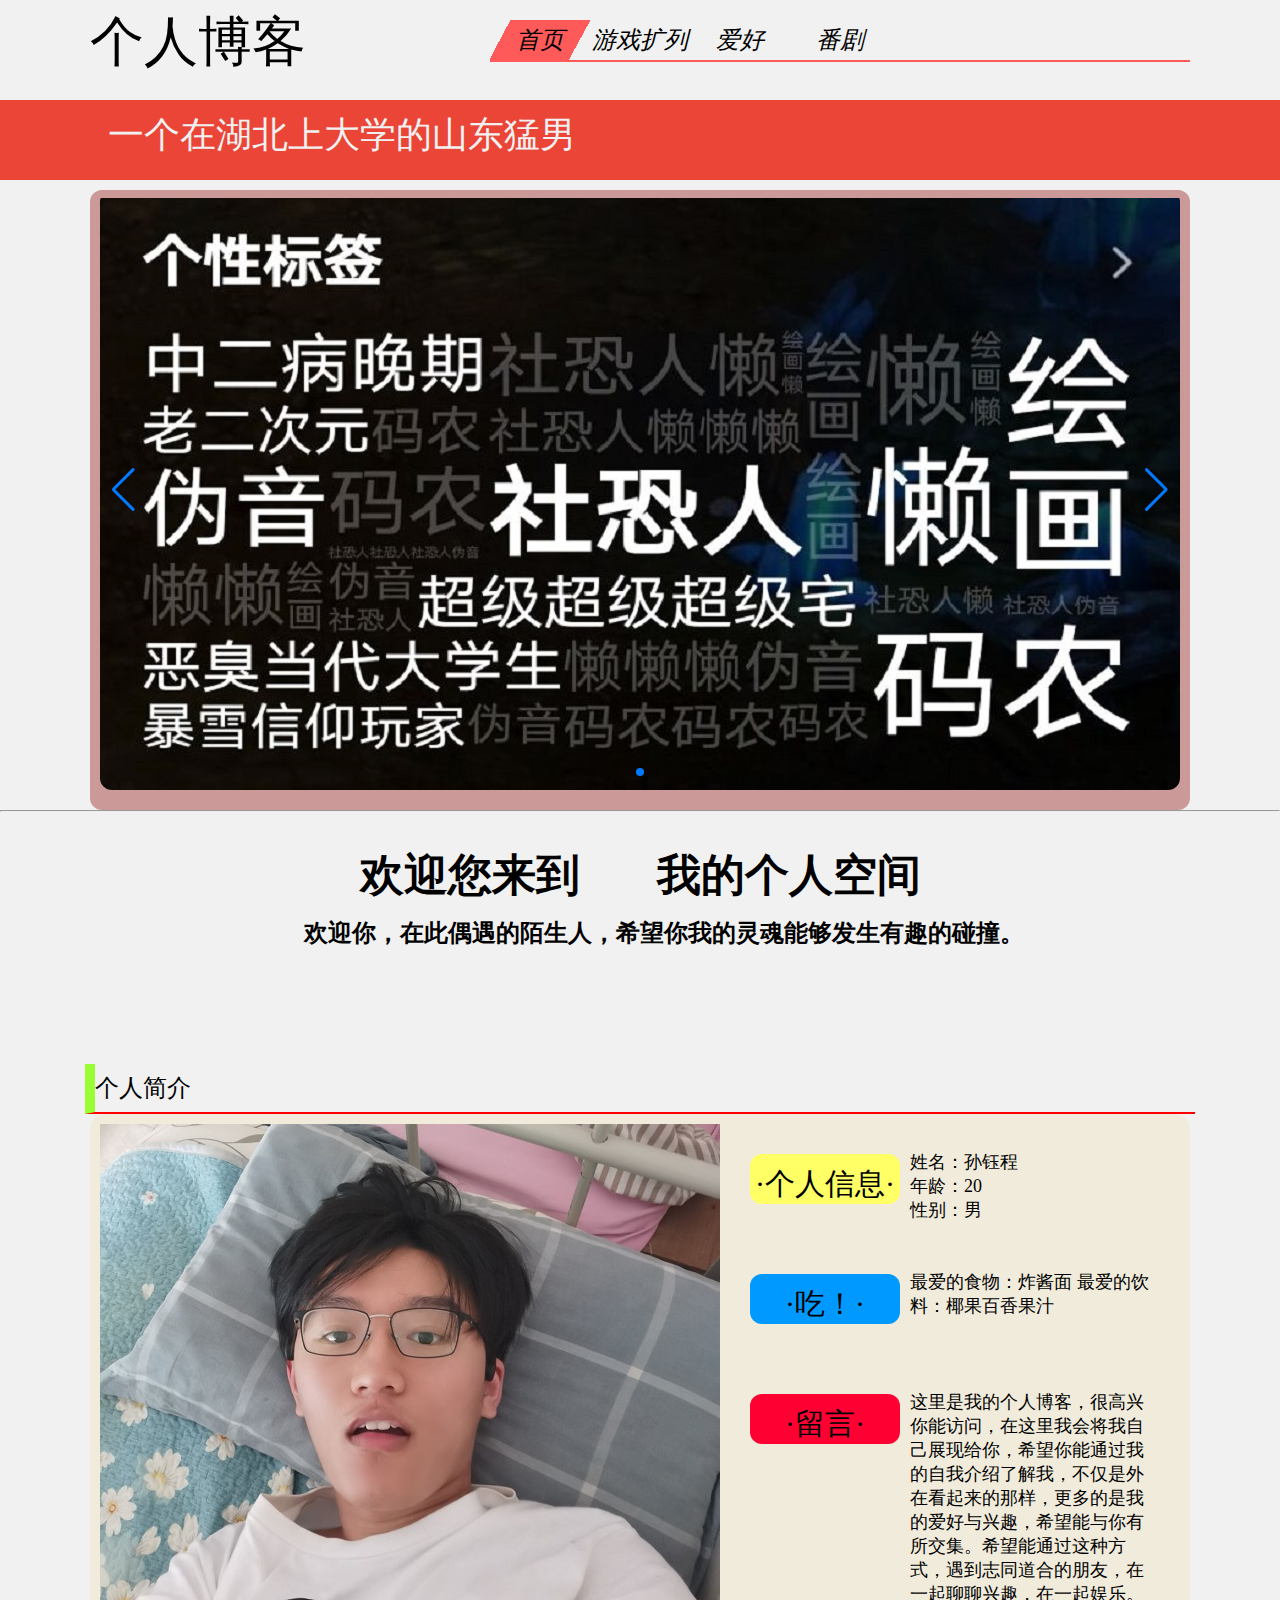
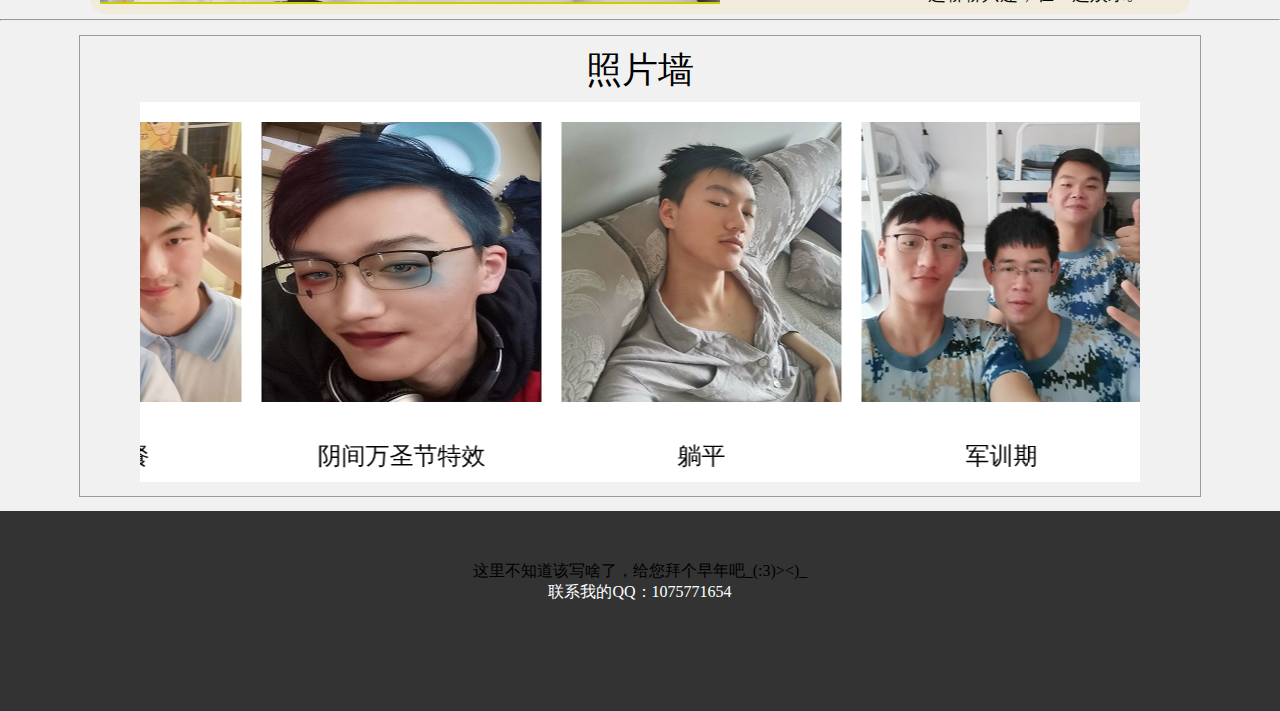
<file: index.html>
<!DOCTYPE html >
<html lang="en">
<head>
<meta http-equiv="Content-Type" content="text/html; charset=utf-8" />
<script src="js/swiper.min.js"></script>
<script type="text/javascript" src="js/index.js"></script>

<title>个人博客</title>

<style type="text/css">
* {
    margin: 0;
    padding: 0;
}
.menus.menus1 h1 {
	vertical-align: sub;
	float: left;
	margin-top: 30px;
	font-size: 54px;
	text-transform: none;
	font-family: "华文行楷";
	font-weight: lighter;
	color: #000;
}
.banenr {
	height: 80px;
	width: auto;
	background-color: #eb4537;
}
.banenr .banner-bg h3 {
	font-size: 36px;
	font-weight: lighter;
	float: left;
	margin-top: 20px;
	color: #f1f1f1;
	margin-left: -30px;
}

.banner-bg {
	margin: auto;
	width: 1100px;
	height: 80px;
	padding-left: 0px;
}
a {
	color: #000;
	text-decoration: none;
}



li {
    list-style: none;
}
.clear {
    clear: both;
}
.menus {
	width: 1100px;
	margin-top: 0px;
	margin-right: auto;
	margin-bottom: 0px;
	margin-left: auto;
	height: 100px;
}
.menus ul {
	width: 700px;
	position: relative;
	float: right;
	margin-top: 20px;
	font-style: italic;
	border-bottom-width: 2px;
	border-bottom-style: solid;
	border-bottom-color: #ff5a5a;
}
.menus li {
	float: left;
	width: 100px;
	height: 40px;
	line-height: 40px;
	text-align: center;
	cursor: pointer;
	-webkit-transition: all 0.5s;
	-moz-transition: all 0.5s;
	-ms-transition: all 0.5s;
	-o-transition: all 0.5s;
	transition: all 0.5s;
	font-size: 24px;
}
.menus li:nth-child(2) {
    color: #fff;
}
.menus .bg {
	width: 100px;
	height: 40px;
	position:absolute;
	left: 0;
	top: 0;
	z-index: -1;
	-webkit-transition: all 0.5s;
	-moz-transition: all 0.5s;
	-ms-transition: all 0.5s;
	-o-transition: all 0.5s;
	transition: all 0.5s;
	background-image: url(images/index/ban.png);   /*动画随鼠标滑动*/
}

.tab {
    width: 750px;
    height: 500px;
    border: 1px solid #000;
    margin-top: 20px;
    font-size: 40px;
    line-height: 500px;
    text-align: center;
    color: #888;
    font-weight: bold;
    display: none;
}
.show {
    display: block;
}

#footer {
	text-align: center;
	vertical-align: middle;
	height: 150px;
	padding-top: 50px;
	color: #FFF;
	background-color: #333;
}
body {
	margin: 0px;
	background-color: #f1f1f1;
}
.slider {
	background-color: #C99;
	height: 620px;
	width: 1100px;
	margin-right: auto;
	margin-left: auto;
	margin-top: 0px;
	margin-bottom: 0px;
	border-radius: 12px;
	padding-bottom: 0px;
}



body { 
    width:auto;
	margin: 0px;
	padding: 0px;
}
.slider1 {
	height: 600px;
	width: 1080px;
	margin-top: 10px;
	margin-right: 10px;

	margin-left: 10px;
	overflow: hidden;
	border-radius: 12px;
}
.welcome-text {
	height: 200px;
	width: 1100px;
	margin-top: 12px;
	margin-right: auto;
	margin-bottom: 0px;
	margin-left: auto;
	background-color: #f1f1f1;
	font-size: 48px;
	text-align: center;
	vertical-align: middle;
	padding-top: 40px;
}
.scroll-td-text {
	height: 40px;
	width: 280px;
	text-align: center;
	vertical-align: middle;
	padding-top: 10px;
	font-size: 24px;
}
.introduce {
	height: 40px;
	width: 1100px;
	margin-right: auto;
	margin-left: auto;
	font-size: 24px;
	padding-top: 8px;
	border-bottom-width: 2px;
	border-left-width: 10px;
	border-bottom-style: solid;
	border-left-style: solid;
	border-bottom-color: #F00;
	border-left-color: #9F3;
}
.introduce-content {
	height: 500px;
	width: 1100px;
	margin-right: auto;
	margin-left: auto;
	background-color: #F0EBDB;
	margin-bottom: 5px;
	border-radius: 15px;
}
#img-introduce {
	background-color: #CC0;
	float: left;
	height: 480px;
	width: 620px;
	margin: 10px;
}
#text-introduce {
	margin: 10px;
	height: 480px;
	width: 440px;
	float: left;
}
.text-introducce {
	height: 100px;
	width: 440px;
	margin-bottom: 20px;
	margin-top: 10px;
}
.scroll {
	height: 380px;
	width: 1000px;
	margin-right: auto;
	background-color: #FFF;
	position: relative;
	overflow: hidden;
	margin-top: 20px;
	margin-bottom: auto;
	margin-left: auto;
}
.ms-ex {
	padding: 10px;
	height: 440px;
	width: 1100px;
	border: 1px solid #999;
	margin-right: auto;
	margin-left: auto;
	margin-top: 14px;
	margin-bottom: 14px;
}
.text-box {
	height: 40px;
	width: 150px;
	margin-top: 20px;
	margin-bottom: 10px;
	margin-left: 10px;
	float: left;
	font-size: 30px;
	text-align: center;
	vertical-align: middle;
	padding-top: 10px;
	
}
.ms-exhibition p {
	height: 36px;
	margin-top: 0px;
}

	
.ms-exhibition {
	margin-right: auto;
	font-size: 36px;
	padding-top: 0px;
	text-align: center;
	height: 36px;
	width: 1000px;
	margin-left: auto;
	margin-bottom: 0px;
	margin-top: 0px;
	background-color: #f1f1f1;
}
#text-box1 {
	background-color: #FF6;
	border-radius: 12px;
}
#text-box3 {
	background-color: #F03;
	border-radius: 12px;
}
#text4 #text-box4 {
	background-color: #6F6;
	border-radius: 12px;
}
.swiper-container {
      width: 100%;
      height: 100%;
      margin-left: auto;
      margin-right: auto;

	 
    }
#text-box2 {
	background-color: #09F;
	border-radius: 12px;
}
.text-box-right {
	float: left;
	height: 80px;
	width: 250px;
	margin-top: 16px;
	margin-right: 0px;
	margin-bottom: 0px;
	margin-left: 10px;
	font-size: 18px;
}
    .swiper-slide {
	text-align: center;
	font-size: 18px;
	background: #fff;
	display: -webkit-box;
	display: -ms-flexbox;
	display: -webkit-flex;

	-webkit-box-pack: center;
	-ms-flex-pack: center;
	-webkit-justify-content: center;
	justify-content: center;
	-webkit-box-align: center;
	-ms-flex-align: center;
	-webkit-align-items: center;
	align-items: center;
	margin-top: 10px;
	
	
	
    }
     
.scroll-in {
	height: 300px;
	width: 1080px;
	margin-top: 40px;
	margin-right: auto;
	margin-left: auto;
	

	
}
			
		

.scroll-td {
	height: 280px;
	width: 280px;
	margin-left: 0px;
}
h3 {
	font-size: 24px;
	line-height: 30px;
	font-family: "微软雅黑";
	text-indent: 48px;
}
h1 {
	line-height: 24px;
	font-size: 44px;
}
</style>

<link href="css/swiper.min.css" rel="stylesheet" type="text/css" />
</head>

<body>


   <div class="menus menus1">
      <h1>个人博客
      </h1>
      <ul>
        <div class="bg"></div>
            <li><span><a href="html/index.html" target="blank">首页</a></span></li>
            <li><span><a href="html/xz.html" target="blank">游戏扩列</a></span></li>
            <li><span><a href="html/dumplings.html" target="blank">爱好</a></span></li>
            <li><span><a href="html/drink.html">番剧</a></span></li>

        </ul>
        <div class="clear"></div>
    </div>
 
<script src="http://www.jq22.com/jquery/jquery-1.10.2.js"></script>
<script src="js/index.js"></script>
<div class="banenr">
  <div class="banner-bg">
    <h3>一个在湖北上大学的山东猛男</h3>
  </div></div>

<div class="slider">
<div class="slider1">
<div class="swiper-container">
    <div class="swiper-wrapper">
      <div class="swiper-slide"><a href="html/dumplings.html" target="new"><img src="images/index/jz.jpg"/></a></div>
      
      
    </div>
    <!-- Add Pagination -->
    <div class="swiper-pagination"></div>
    <!-- Add Arrows -->
    <div class="swiper-button-next"></div>
    <div class="swiper-button-prev"></div>
  </div>

  <!-- Swiper JS -->
  

  <!-- Initialize Swiper -->
  <script>
    var swiper = new Swiper('.swiper-container', {
      slidesPerView: 1,
      spaceBetween: 30,
      loop: true,
      pagination: {
        el: '.swiper-pagination',
        clickable: true,
      },
      navigation: {
        nextEl: '.swiper-button-next',
        prevEl: '.swiper-button-prev',
      },
    });
  </script>






</div>
</div>
<hr />

<div class="welcome-text">
  <h1>欢迎您来到&nbsp;&nbsp; &nbsp;&nbsp;&nbsp; 我的个人空间</h1>
  <h3>&nbsp;</h3>
  <h3>欢迎你，在此偶遇的陌生人，希望你我的灵魂能够发生有趣的碰撞。</h3>
</div>

<div class="introduce">个人简介</div>
<div class="introduce-content">
  <div id="img-introduce"><img src="images/index/easy.jpg" /> </div>
  <div id="text-introduce" class="text-introduce">
    <div class="text-introducce" id="text1">
      <div class="text-box" id="text-box1"> ·个人信息·</div>
      
      <div class="text-box-right" id="box-right1">姓名：孙钰程     <br/>     年龄：20   <br/>       性别：男</div>
    </div>
    <div class="text-introducce" id="text2">
      <div class="text-box" id="text-box2">  ·吃！·</div>
      <div class="text-box-right" id="box-right2"> 最爱的食物：炸酱面<dr/>
		最爱的饮料：椰果百香果汁</div>
    </div>
	<div class="text-introducce" id="text3">
		<div class="text-box" id="text-box3">·留言·</div>
		<div class="text-box-right" id="box-right-3">这里是我的个人博客，很高兴你能访问，在这里我会将我自己展现给你，希望你能通过我的自我介绍了解我，不仅是外在看起来的那样，更多的是我的爱好与兴趣，希望能与你有所交集。希望能通过这种方式，遇到志同道合的朋友，在一起聊聊兴趣，在一起娱乐。</div>
	  </div>
  </div>
</div>

<hr />

<div class="ms-ex">
<div class="ms-exhibition">
  <p>照片墙</p></div>
  <div class="scroll">
    <marquee direction="right" behavior="alternate" scrolldelay="200" onmouseover="stop()" onmouseout="start()">
      <table width="2400" border="0" cellspacing="20"  cellpadding="0">
        <tr>
          <td class="scroll-td"><img src="images/index/01.jpg"/></td>
          <td class="scroll-td"><img src="images/index/02.jpg"/></td>
          <td class="scroll-td"><img src="images/index/03.jpg"/></td>
          <td class="scroll-td"><img src="images/index/04.jpg"/></td>
          <td class="scroll-td"><img src="images/index/05.jpg"/></td>
          <td class="scroll-td"><img src="images/index/06.jpg"/></td>
          <td class="scroll-td"><img src="images/index/07.jpg"/></td>
          <td class="scroll-td"><img src="images/index/08.jpg"/></td>
        </tr>
        <tr>
          <td class="scroll-td-text">近期</td>
          <td class="scroll-td-text">疫情锻炼</td>
          <td class="scroll-td-text">懵</td>
          <td class="scroll-td-text">高考完剃毛</td>
          <td class="scroll-td-text">毕业聚餐</td>
          <td class="scroll-td-text">阴间万圣节特效</td>
          <td class="scroll-td-text">躺平</td>
          <td class="scroll-td-text">军训期</td>
        </tr>
      </table>
    </marquee>
</div>
</div> 
</div>
<footer>
  <div id="footer">
	
			<a>这里不知道该写啥了，给您拜个早年吧_(:3)><)_</a>
			<p>联系我的QQ：1075771654</p>
  </div>

</footer>
</body>
</html>
</file>
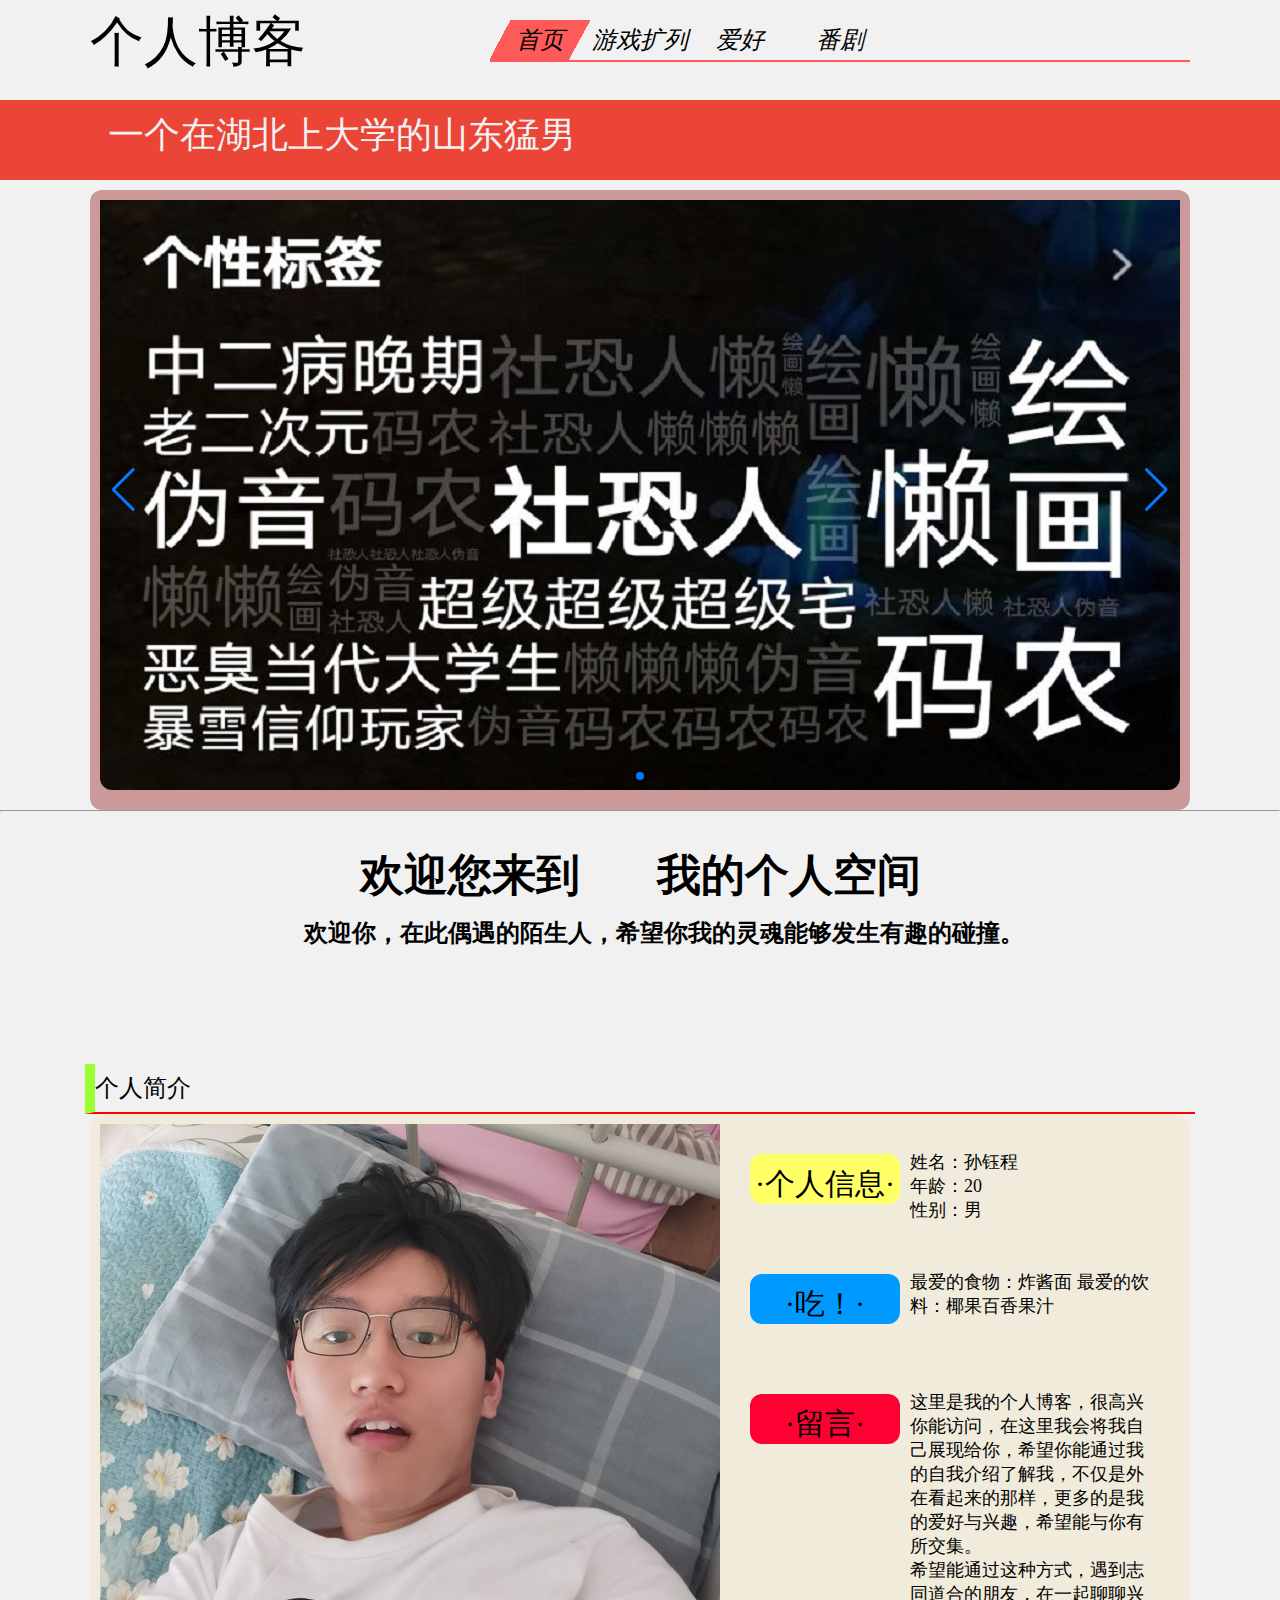
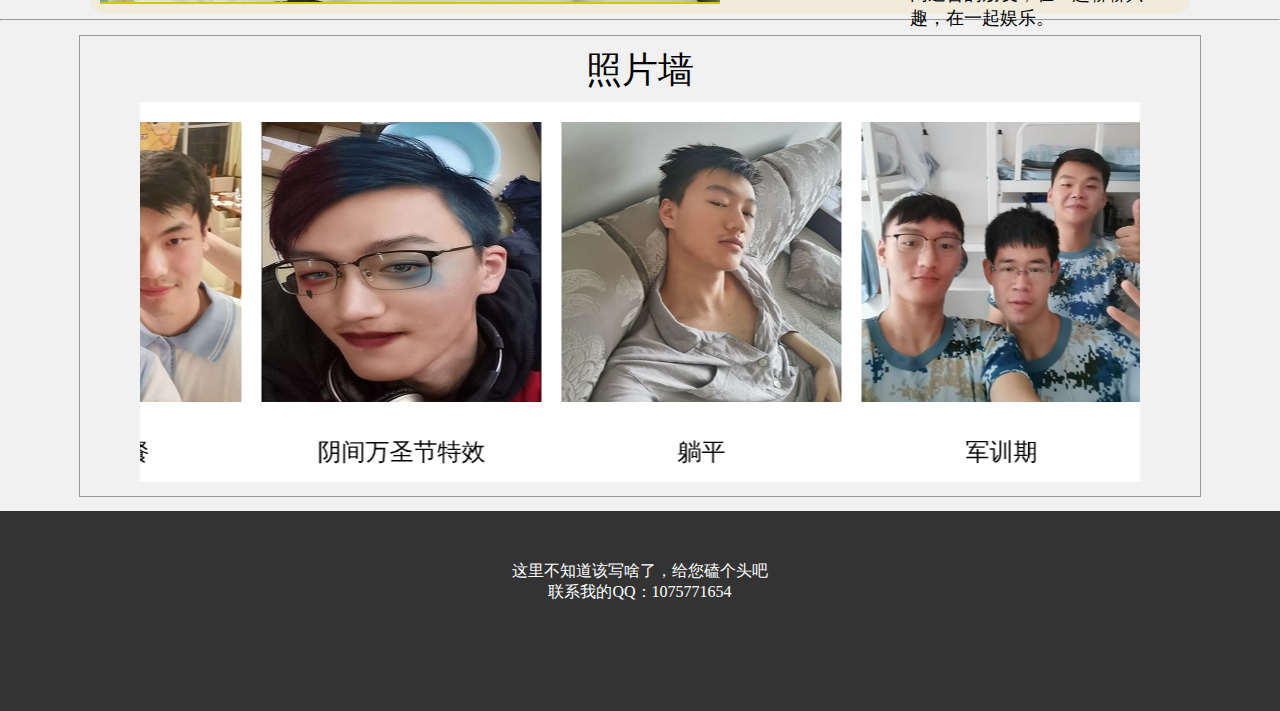
<file: html/index.html>
<!DOCTYPE html PUBLIC "-//W3C//DTD XHTML 1.0 Transitional//EN" "http://www.w3.org/TR/xhtml1/DTD/xhtml1-transitional.dtd">
<html xmlns="http://www.w3.org/1999/xhtml">
<head>
<meta http-equiv="Content-Type" content="text/html; charset=utf-8" />
<script src="../js/swiper.min.js"></script>
<script type="text/javascript" src="../js/index.js"></script>

<title>个人博客</title>

<style type="text/css">
* {
    margin: 0;
    padding: 0;
}
.menus.menus1 h1 {
	vertical-align: sub;
	float: left;
	margin-top: 30px;
	font-size: 54px;
	text-transform: none;
	font-family: "华文行楷";
	font-weight: lighter;
	color: #000;
}
.banenr {
	height: 80px;
	width: auto;
	background-color: #eb4537;
}
.banenr .banner-bg h3 {
	font-size: 36px;
	font-weight: lighter;
	float: left;
	margin-top: 20px;
	color: #f1f1f1;
	margin-left: -30px;
}

.banner-bg {
	margin: auto;
	width: 1100px;
	height: 80px;
	padding-left: 0px;
}
a {
	color: #000;
	text-decoration: none;
}



li {
    list-style: none;
}
.clear {
    clear: both;
}
.menus {
	width: 1100px;
	margin-top: 0px;
	margin-right: auto;
	margin-bottom: 0px;
	margin-left: auto;
	height: 100px;
}
.menus ul {
	width: 700px;
	position: relative;
	float: right;
	margin-top: 20px;
	font-style: italic;
	border-bottom-width: 2px;
	border-bottom-style: solid;
	border-bottom-color: #ff5a5a;
}
.menus li {
	float: left;
	width: 100px;
	height: 40px;
	line-height: 40px;
	text-align: center;
	cursor: pointer;
	-webkit-transition: all 0.5s;
	-moz-transition: all 0.5s;
	-ms-transition: all 0.5s;
	-o-transition: all 0.5s;
	transition: all 0.5s;
	font-size: 24px;
}
.menus li:nth-child(2) {
    color: #fff;
}
.menus .bg {
	width: 100px;
	height: 40px;
	position:absolute;
	left: 0;
	top: 0;
	z-index: -1;
	-webkit-transition: all 0.5s;
	-moz-transition: all 0.5s;
	-ms-transition: all 0.5s;
	-o-transition: all 0.5s;
	transition: all 0.5s;
	background-image: url(../images/index/ban.png);
}

.tab {
    width: 750px;
    height: 500px;
    border: 1px solid #000;
    margin-top: 20px;
    font-size: 40px;
    line-height: 500px;
    text-align: center;
    color: #888;
    font-weight: bold;
    display: none;
}
.show {
    display: block;
}

#footer {
	text-align: center;
	vertical-align: middle;
	height: 150px;
	padding-top: 50px;
	color: #FFF;
	background-color: #333;
}
body {
	margin: 0px;
	background-color: #f1f1f1;
}
.slider {
	background-color: #C99;
	height: 620px;
	width: 1100px;
	margin-right: auto;
	margin-left: auto;
	margin-top: 0px;
	margin-bottom: 0px;
	border-radius: 12px;
	padding-bottom: 0px;
}



body { 
    width:auto;
	margin: 0px;
	padding: 0px;
}
.slider1 {
	height: 600px;
	width: 1080px;
	margin-top: 10px;
	margin-right: 10px;

	margin-left: 10px;
	overflow: hidden;
	border-radius: 12px;
}
.welcome-text {
	height: 200px;
	width: 1100px;
	margin-top: 12px;
	margin-right: auto;
	margin-bottom: 0px;
	margin-left: auto;
	background-color: #f1f1f1;
	font-size: 48px;
	text-align: center;
	vertical-align: middle;
	padding-top: 40px;
}
.scroll-td-text {
	height: 40px;
	width: 280px;
	text-align: center;
	vertical-align: middle;
	padding-top: 10px;
	font-size: 24px;
}
.introduce {
	height: 40px;
	width: 1100px;
	margin-right: auto;
	margin-left: auto;
	font-size: 24px;
	padding-top: 8px;
	border-bottom-width: 2px;
	border-left-width: 10px;
	border-bottom-style: solid;
	border-left-style: solid;
	border-bottom-color: #F00;
	border-left-color: #9F3;
}
.introduce-content {
	height: 500px;
	width: 1100px;
	margin-right: auto;
	margin-left: auto;
	background-color: #F0EBDB;
	margin-bottom: 5px;
	border-radius: 15px;
}
#img-introduce {
	background-color: #CC0;
	float: left;
	height: 480px;
	width: 620px;
	margin: 10px;
}
#text-introduce {
	margin: 10px;
	height: 480px;
	width: 440px;
	float: left;
}
.text-introducce {
	height: 100px;
	width: 440px;
	margin-bottom: 20px;
	margin-top: 10px;
}
.scroll {
	height: 380px;
	width: 1000px;
	margin-right: auto;
	background-color: #FFF;
	position: relative;
	overflow: hidden;
	margin-top: 20px;
	margin-bottom: auto;
	margin-left: auto;
}
.ms-ex {
	padding: 10px;
	height: 440px;
	width: 1100px;
	border: 1px solid #999;
	margin-right: auto;
	margin-left: auto;
	margin-top: 14px;
	margin-bottom: 14px;
}
.text-box {
	height: 40px;
	width: 150px;
	margin-top: 20px;
	margin-bottom: 10px;
	margin-left: 10px;
	float: left;
	font-size: 30px;
	text-align: center;
	vertical-align: middle;
	padding-top: 10px;
	
}
.ms-exhibition p {
	height: 36px;
	margin-top: 0px;
}

	
.ms-exhibition {
	margin-right: auto;
	font-size: 36px;
	padding-top: 0px;
	text-align: center;
	height: 36px;
	width: 1000px;
	margin-left: auto;
	margin-bottom: 0px;
	margin-top: 0px;
	background-color: #f1f1f1;
}
#text-box1 {
	background-color: #FF6;
	border-radius: 12px;
}
#text-box3 {
	background-color: #F03;
	border-radius: 12px;
}
#text4 #text-box4 {
	background-color: #6F6;
	border-radius: 12px;
}
.swiper-container {
      width: 100%;
      height: 100%;
      margin-left: auto;
      margin-right: auto;

	 
    }
#text-box2 {
	background-color: #09F;
	border-radius: 12px;
}
.text-box-right {
	float: left;
	height: 80px;
	width: 250px;
	margin-top: 16px;
	margin-right: 0px;
	margin-bottom: 0px;
	margin-left: 10px;
	font-size: 18px;
}
    .swiper-slide {
	text-align: center;
	font-size: 18px;
	background: #fff;
	display: -webkit-box;
	display: -ms-flexbox;
	display: -webkit-flex;

	-webkit-box-pack: center;
	-ms-flex-pack: center;
	-webkit-justify-content: center;
	justify-content: center;
	-webkit-box-align: center;
	-ms-flex-align: center;
	-webkit-align-items: center;
	align-items: center;
	margin-top: 10px;
	
	
	
    }
     
.scroll-in {
	height: 300px;
	width: 1080px;
	margin-top: 40px;
	margin-right: auto;
	margin-left: auto;
	

	
}
			
		

.scroll-td {
	height: 280px;
	width: 280px;
	margin-left: 0px;
}
h3 {
	font-size: 24px;
	line-height: 30px;
	font-family: "微软雅黑";
	text-indent: 48px;
}
h1 {
	line-height: 24px;
	font-size: 44px;
}
</style>

<link href="../css/swiper.min.css" rel="stylesheet" type="text/css" />
</head>

<body>

   <div class="menus menus1">
      <h1>个人博客
      </h1>
      <ul>
        <div class="bg"></div>
            <li><span><a href="index.html" target="blank">首页</a></span></li>
            <li><span><a href="xz.html" target="blank">游戏扩列</a></span></li>
            <li><span><a href="dumplings.html" target="blank">爱好</a></span></li>
            <li><span><a href="drink.html">番剧</a></span></li>
		
		
        </ul>
        <div class="clear"></div>
    </div>
 
<script src="http://www.jq22.com/jquery/jquery-1.10.2.js"></script>
<script src="../js/index.js"></script>
<div class="banenr">
  <div class="banner-bg">
    <h3>一个在湖北上大学的山东猛男</h3>
  </div></div>

<div class="slider">
<div class="slider1">
<div class="swiper-container">
    <div class="swiper-wrapper">
      <div class="swiper-slide"><a href="dumplings.html" target="new"><img src="../images/index/jz.jpg"/></a></div>
     
      
    </div>
    <!-- Add Pagination -->
    <div class="swiper-pagination"></div>
    <!-- Add Arrows -->
    <div class="swiper-button-next"></div>
    <div class="swiper-button-prev"></div>
  </div>

  <!-- Swiper JS -->
  

  <!-- Initialize Swiper -->
  <script>
    var swiper = new Swiper('.swiper-container', {
      slidesPerView: 1,
      spaceBetween: 30,
      loop: true,
      pagination: {
        el: '.swiper-pagination',
        clickable: true,
      },
      navigation: {
        nextEl: '.swiper-button-next',
        prevEl: '.swiper-button-prev',
      },
    });
  </script>






</div>
</div>
<hr />

<div class="welcome-text">
	<h1>欢迎您来到&nbsp;&nbsp; &nbsp;&nbsp;&nbsp; 我的个人空间</h1>
	<h3>&nbsp;</h3>
	<h3>欢迎你，在此偶遇的陌生人，希望你我的灵魂能够发生有趣的碰撞。</h3>
  </div>


<div class="introduce">个人简介</div>
<div class="introduce-content">
  <div id="img-introduce"><img src="../images/index/easy.jpg" /> </div>
  <div id="text-introduce" class="text-introduce">
    <div class="text-introducce" id="text1">
      <div class="text-box" id="text-box1"> ·个人信息·</div>
      
      <div class="text-box-right" id="box-right1">姓名：孙钰程     <br/>     年龄：20   <br/>       性别：男</div>
    </div>
    <div class="text-introducce" id="text2">
      <div class="text-box" id="text-box2">  ·吃！·</div>
      <div class="text-box-right" id="box-right2"> 最爱的食物：炸酱面<dr/>
		最爱的饮料：椰果百香果汁</div>
    </div>
	<div class="text-introducce" id="text3">
		<div class="text-box" id="text-box3">·留言·</div>
		<div class="text-box-right" id="box-right-3">这里是我的个人博客，很高兴你能访问，在这里我会将我自己展现给你，希望你能通过我的自我介绍了解我，不仅是外在看起来的那样，更多的是我的爱好与兴趣，希望能与你有所交集。<br/>
			希望能通过这种方式，遇到志同道合的朋友，在一起聊聊兴趣，在一起娱乐。</div>
	  </div>
  </div>
</div>

<hr />

<div class="ms-ex">
<div class="ms-exhibition">
  <p>照片墙</p></div>
  <div class="scroll">
    <marquee direction="right" behavior="alternate" scrolldelay="200" onmouseover="stop()" onmouseout="start()">
      <table width="2400" border="0" cellspacing="20"  cellpadding="0">
        <tr>
          <td class="scroll-td"><img src="../images/index/01.jpg"/></td>
          <td class="scroll-td"><img src="../images/index/02.jpg"/></td>
          <td class="scroll-td"><img src="../images/index/03.jpg"/></td>
          <td class="scroll-td"><img src="../images/index/04.jpg"/></td>
          <td class="scroll-td"><img src="../images/index/05.jpg"/></td>
          <td class="scroll-td"><img src="../images/index/06.jpg"/></td>
          <td class="scroll-td"><img src="../images/index/07.jpg"/></td>
          <td class="scroll-td"><img src="../images/index/08.jpg"/></td>
        </tr>
        <tr>
			<td class="scroll-td-text">近期</td>
			<td class="scroll-td-text">疫情锻炼</td>
			<td class="scroll-td-text">懵</td>
			<td class="scroll-td-text">高考完剃毛</td>
			<td class="scroll-td-text">毕业聚餐</td>
			<td class="scroll-td-text">阴间万圣节特效</td>
			<td class="scroll-td-text">躺平</td>
			<td class="scroll-td-text">军训期</td>
        </tr>
      </table>
    </marquee>
</div>
</div> 
</div>
<footer>
  <div id="footer">
	<p>这里不知道该写啥了，给您磕个头吧</p>
			<p>联系我的QQ：1075771654</p>
  </div>

</footer>
</body>
</html>
</file>
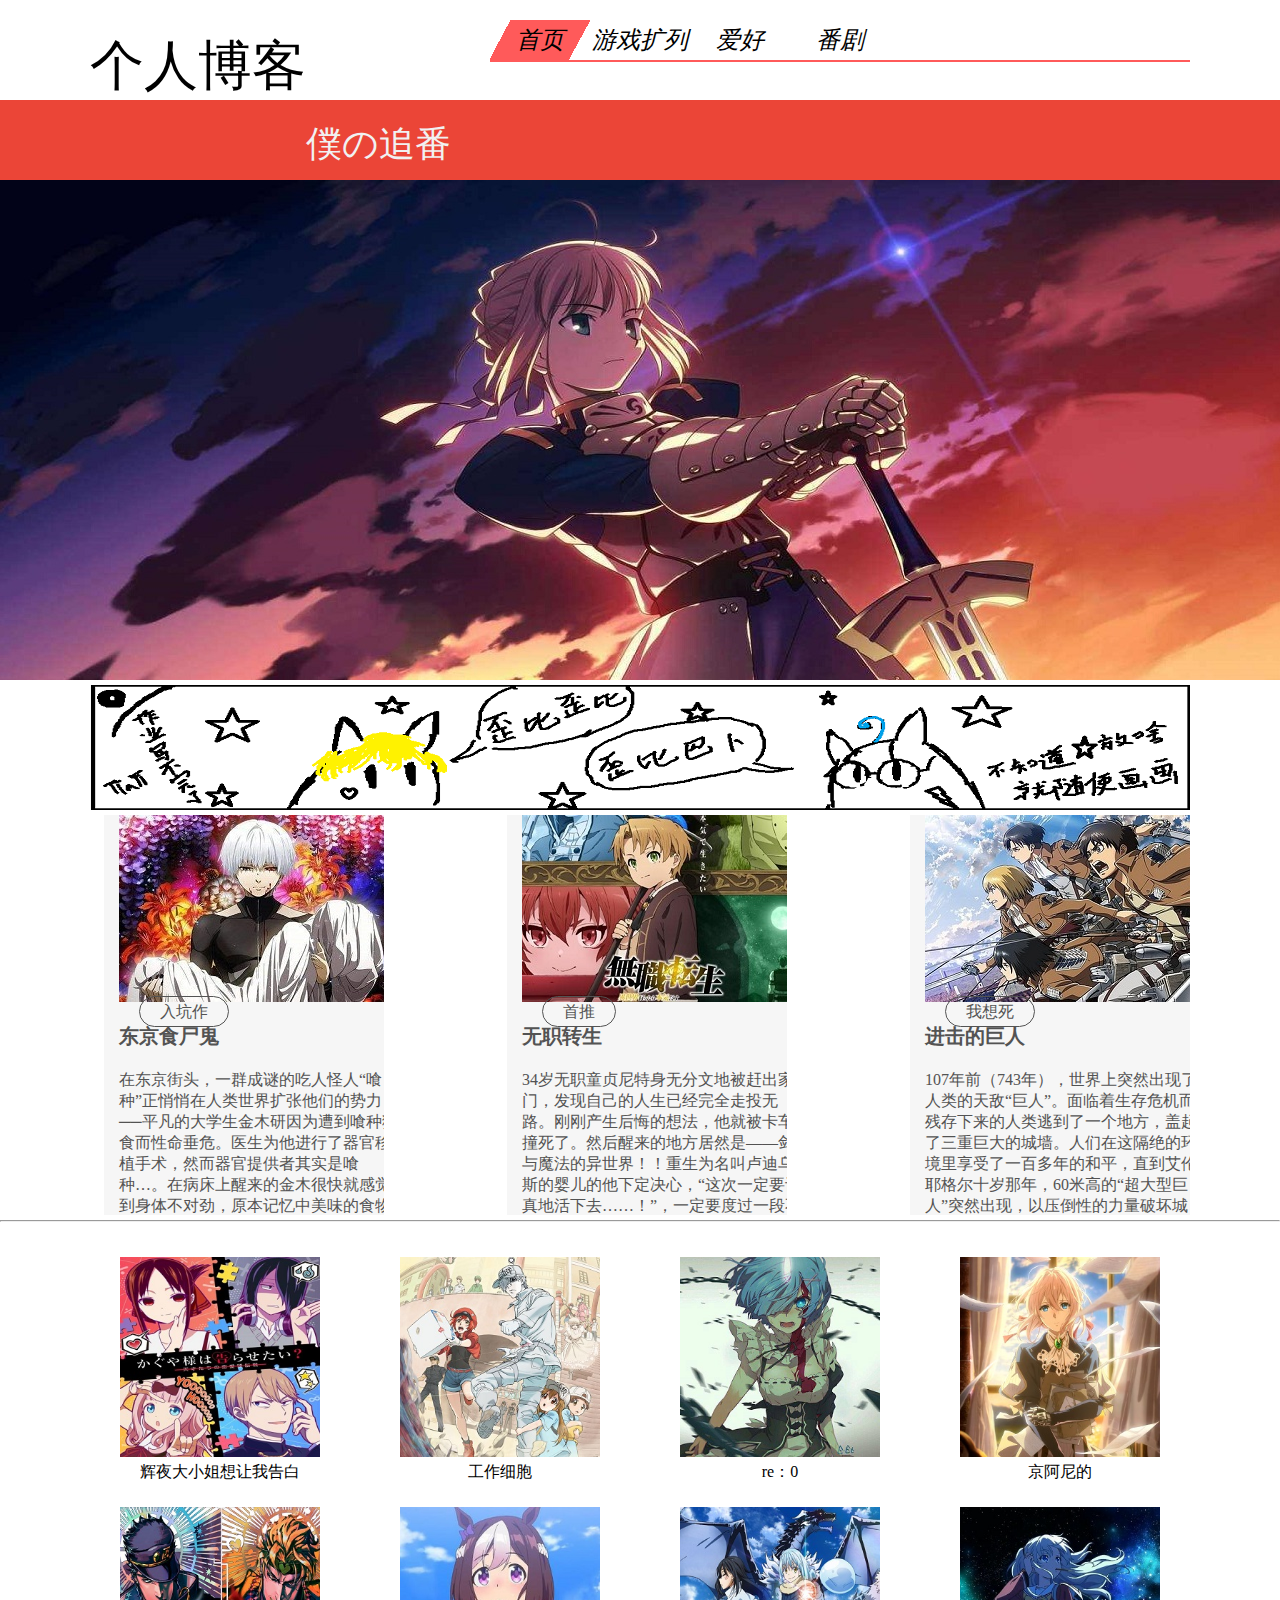
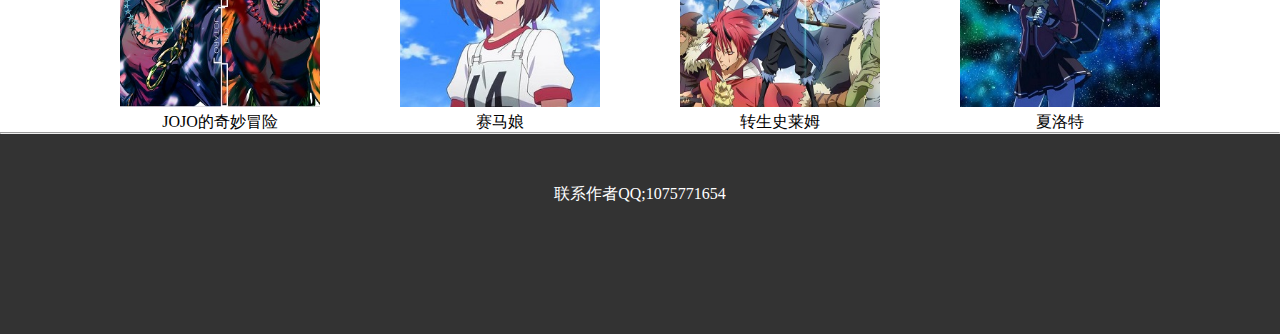
<file: html/drink.html>
<!DOCTYPE html PUBLIC "-//W3C//DTD XHTML 1.0 Transitional//EN" "http://www.w3.org/TR/xhtml1/DTD/xhtml1-transitional.dtd">
<html xmlns="http://www.w3.org/1999/xhtml">
<head>
<meta http-equiv="Content-Type" content="text/html; charset=utf-8" />
<title>二次元浓度检测</title>
<style type="text/css">
#app {
	width: 1100px;
	display: flex;
	justify-content: space-between;
	position: relative;
	margin-right: auto;
	margin-left: auto;
	margin-top: 5px;
	margin-bottom: 5px;
}

.box {
	float: left;
	width: 280px;
	overflow: hidden;
	background: #f6f6f6;
	box-sizing: border-box;
	margin-left: 20px;
	padding-top: 0;
	padding-right: 15px;
	padding-bottom: 25px;
	padding-left: 15px;
	height: 400px;
}
#box-left{
	margin-left: 14px;
}

.box a {
	float:inherit;
	
	flex-direction: column;
	align-items: center;
	color: #535353;
	text-decoration: none;

}
#jrcd {
	margin-top: 5px;
}
.img-exhibition img:hover {
}
#cd {
	margin-top: 10px;
	margin-right: auto;
	margin-left: auto;
}

.box a:hover {
    color: #e52d67;
}

.imgBox {
    width: 280px;
    height: 187px;
    overflow: hidden;
}

.imgBox img {
    width: 100%;
    height: 100%;
    transition: all 0.6s linear;
}

.source {
    border: 1px solid #535353;
    padding: 6px 20px;
    border-radius: 25px;
    margin: 20px;
}

.title {
    margin-bottom: 20px;
    font-size: 20px;
}

.detail {
    font-size: 14px;
    line-height: 160%;
    text-align: justify;
    width: 100%;
}

.box>a::after {
	content: '';
	width: 280px;
	position:absolute;
	background: #e52d67;
	bottom: 0;
	height: 0px;
	transition: height 0.3s linear;
   
}


.box:hover img {
    transform: scale(1.15);
}

.box:hover .source {
    background: #e52d67;
    border-color: #e52d67;
    color: #ffffff;
}
.exhibition{
	width: 1100px;
	height: 250px;

	margin-right: auto;

	margin-left: auto;
	
}
.exhibition img{
	width:200px;
	height:200px;

}
.img-exhibition{
	margin-top:25px;
	width:200px;
	height:200px;
	margin-right:80px;
	float:left;
}
.img-exhibition-first{
	margin-left:30px;
	margin-right:80px;
	margin-top:25px;
	width:200px;
	height:200px;
    float:left;
}
.img-exhibition-last{
	margin-right:30px;
	margin-top:25px;
	width:200px;
	height:200px;
    float:left;
}
.exhibition-text{
	width: 200px;
	height: 25px;
	text-align: center;
	margin-top: 5px;
}
	
.container {
	padding: 0px;
	height: 600px;
	width: 1100px;
	margin-top: 50px;
	margin-right: auto;
	margin-bottom: 40px;
	margin-left: auto;
}
.introduce-left{
	padding-top: 100px;
	width: 300px;
	margin-left: 25px;
	margin-right: 25px;
	height: 500px;
	float: left;
}
.introduce-right{
	width: 300px;
	margin-left: 25px;
	margin-top: 200px;
	height: 450px;
	float: left;
}
.introduce-mid{
	
	width:400px;
	
	height:600px;
	float:left;
}

	
</style>
<link href="../css/banner-style.css" rel="stylesheet" type="text/css" />
</head>


<body>

 <div class="menus menus1">
      <h1>个人博客
      </h1>
      <ul>
      
		<div class="bg"></div>
		<li><span><a href="index.html" target="blank">首页</a></span></li>
		<li><span><a href="xz.html" target="blank">游戏扩列</a></span></li>
		<li><span><a href="dumplings.html" target="blank">爱好</a></span></li>
		<li><span><a href="drink.html">番剧</a></span></li>

        </ul>
        <div class="clear"></div>
    </div>
 
<script src="http://www.jq22.com/jquery/jquery-1.10.2.js"></script>
<script src="../js/index.js"></script>
<div class="banenr">
  <div class="banner-bg">
    <h3>僕の追番</h3>
  </div></div>
<div class="banner-x"><img src="../images/drink/banner.png" /></div>
<div class="jrcd" id="jrcd"><img src="../images/index/jrms.png" /></div>
 <div id="app">
        <div class="box" id="box-left">
            <a href="#">
                <div class="imgBox">
                    <img src="../images/drink/e1.jpg" alt="">
                </div>
                <span class="source">入坑作</span>
                <h2 class="title">东京食尸鬼</h2>
          <p>在东京街头，一群成谜的吃人怪人“喰种”正悄悄在人类世界扩张他们的势力──平凡的大学生金木研因为遭到喰种猎食而性命垂危。医生为他进行了器官移植手术，然而器官提供者其实是喰种…。在病床上醒来的金木很快就感觉到身体不对劲，原本记忆中美味的食物全都走味到难以下咽。一开始，即使好几天不吃东西他也不会饿，但不久，激烈的空腹感开始折磨他。当他意识到，能引起他食欲的对象只剩下街上错身而过的男男女女。
			<dr/>
			在群众中潜伏着，狩猎着人类，这个吞食着死尸的怪人，人们称其为喰种，在青年和怪人相遇之时，充满波折的命运的齿轮开始转动了！</p></a>
        </div>
        <div class="box">
            <a href="#">
                <div class="imgBox">
                    <img src="../images/drink/e2.jpg" alt="">
                </div>
                <span class="source">首推</span>
                <h2 class="title">无职转生</h2>
            <p>34岁无职童贞尼特身无分文地被赶出家门，发现自己的人生已经完全走投无路。刚刚产生后悔的想法，他就被卡车撞死了。然后醒来的地方居然是——剑与魔法的异世界！！重生为名叫卢迪乌斯的婴儿的他下定决心，“这次一定要认真地活下去……！”，一定要度过一段不会后悔的人生。他利用前世的智力很快使得自己的魔术的才能开花结果，结果一位年轻的女孩子成了自己的家庭教师。并且又与一位有着绿宝石般美丽秀发的四分一血统的精灵相遇。他崭新的人生开始前进。——让人憧憬的转生型奇幻小说，在这里开始！</p></a>
        </div>
        <div class="box">
            <a href="#">
                <div class="imgBox">
                    <img src="../images/drink/e3.jpg" alt="">
                </div>
                <span class="source">我想死</span>
                <h2 class="title">进击的巨人</h2>
          
            <p>107年前（743年），世界上突然出现了人类的天敌“巨人”。面临着生存危机而残存下来的人类逃到了一个地方，盖起了三重巨大的城墙。人们在这隔绝的环境里享受了一百多年的和平，直到艾伦·耶格尔十岁那年，60米高的“超大型巨人”突然出现，以压倒性的力量破坏城门，其后瞬间消失，凶残的巨人们成群的冲进墙内捕食人类。</p></a>
</div></div>
<hr />



    
<div id="cd">    
<div class="exhibition">
<div class="img-exhibition-first"><img src="../images/drink/1.jpg" />
<div class="exhibition-text">辉夜大小姐想让我告白</div></div>
<div class="img-exhibition"><img src="../images/drink/2.jpg" /><div class="exhibition-text">工作细胞 </div></div>
<div class="img-exhibition"><img src="../images/drink/3.jpg" /><div class="exhibition-text">re：0</div></div>
<div class="img-exhibition-last"><img src="../images/drink/4.jpg" /><div class="exhibition-text">京阿尼的</div></div>
</div>

<div class="exhibition">
<div class="img-exhibition-first"><img src="../images/drink/5.jpg" /><div class="exhibition-text">JOJO的奇妙冒险</div></div>
<div class="img-exhibition"><img src="../images/drink/6.jpg" /><div class="exhibition-text">赛马娘 </div></div>
<div class="img-exhibition"><img src="../images/drink/7.jpg" /><div class="exhibition-text">转生史莱姆</div></div>
<div class="img-exhibition-last"><img src="../images/drink/8.jpg" /><div class="exhibition-text">夏洛特</div></div>
</div></div>
<hr />



<footer>
  <div id="footer">
	
	<p>联系作者QQ;1075771654</p>
  </div>

</footer>
</body>
</html>
</file>
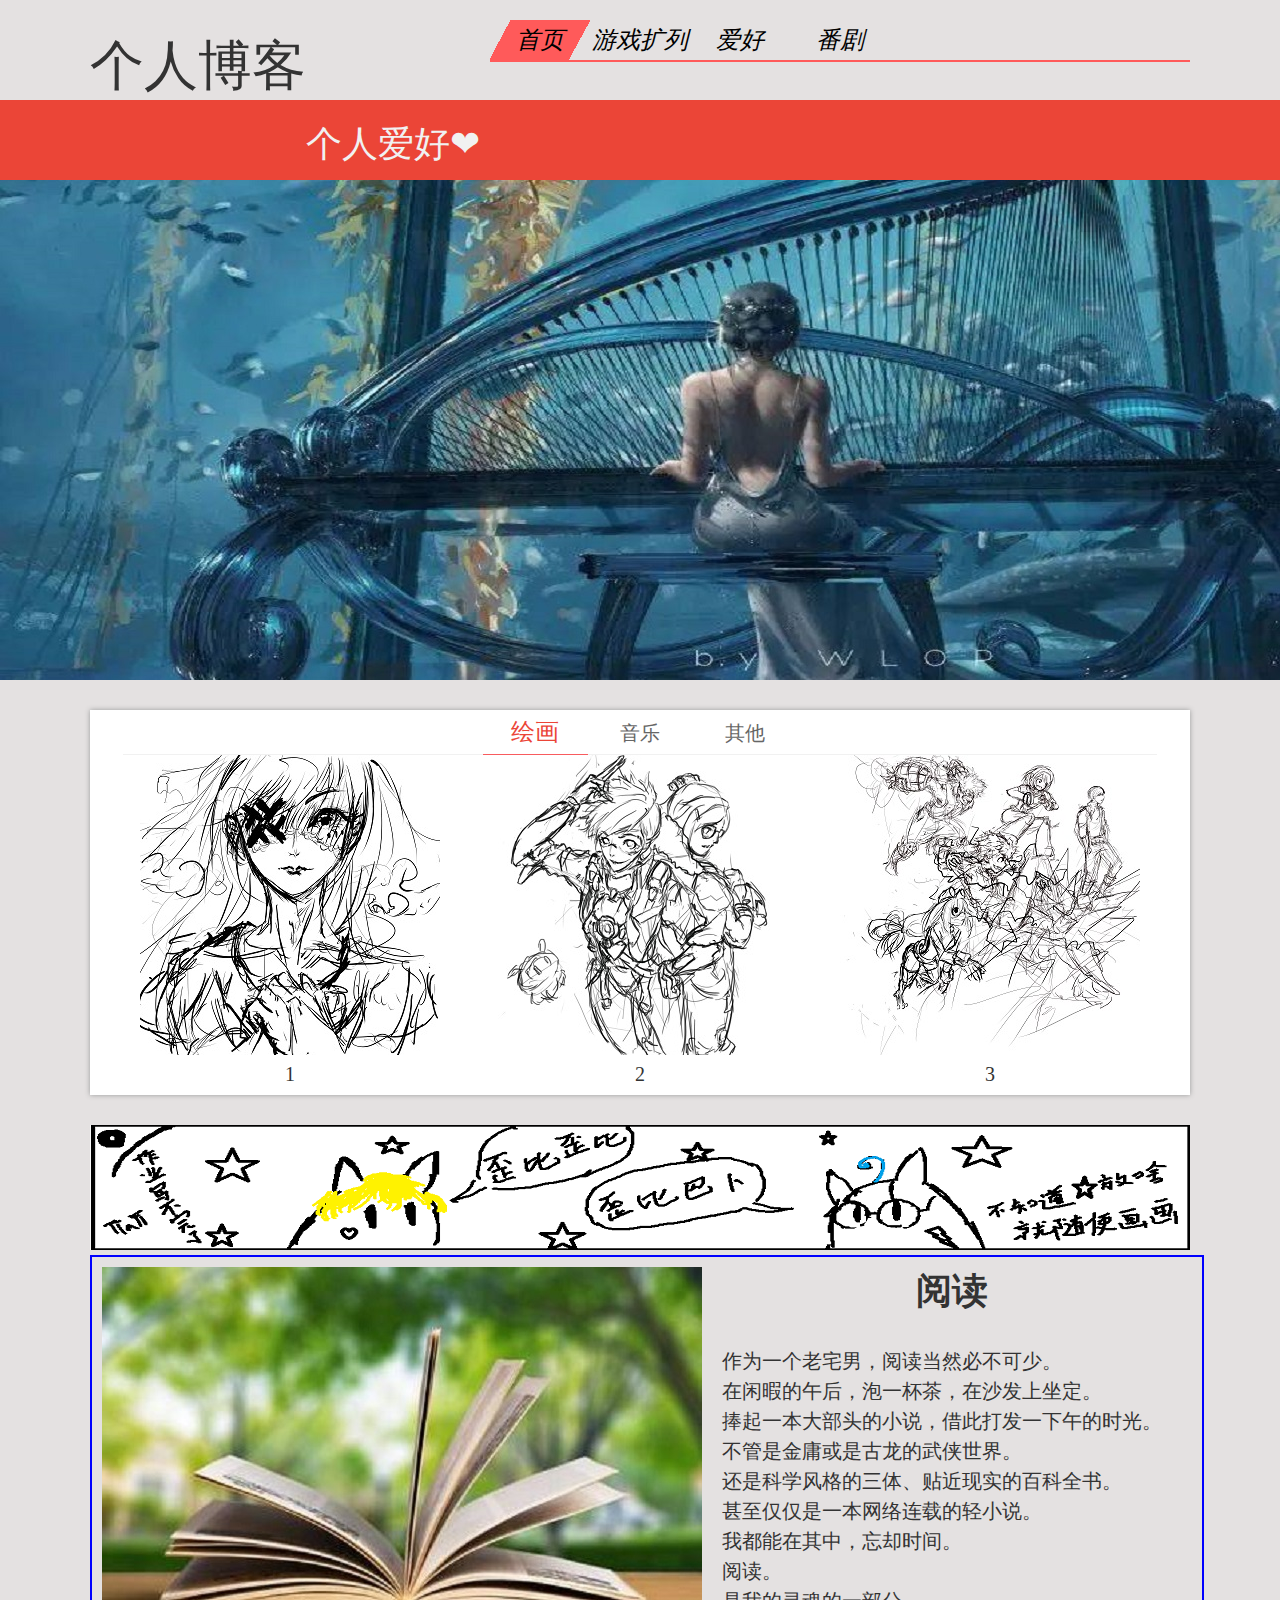
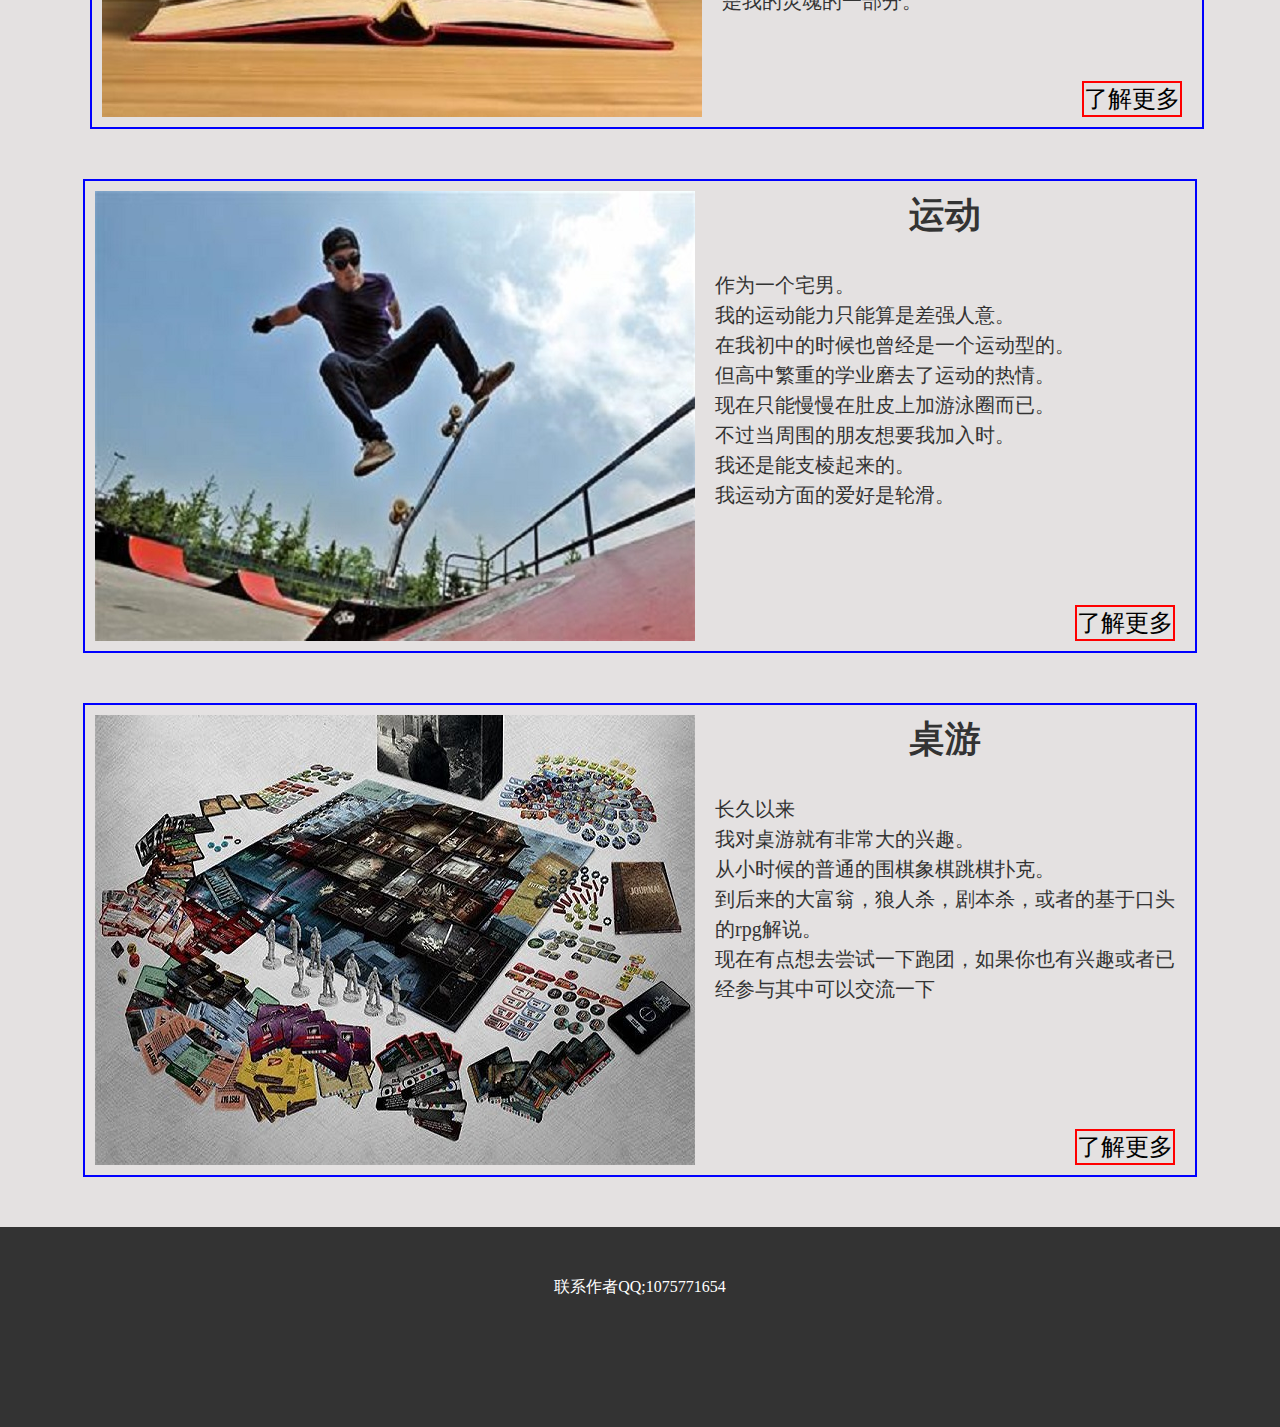
<file: html/dumplings.html>
<!DOCTYPE html PUBLIC "-//W3C//DTD XHTML 1.0 Transitional//EN" "http://www.w3.org/TR/xhtml1/DTD/xhtml1-transitional.dtd">
<html xmlns="http://www.w3.org/1999/xhtml">
<head>
<meta http-equiv="Content-Type" content="text/html; charset=utf-8" />
<title>个人爱好</title>
<style>
    * { margin: 0; padding: 0; }
    body {
    font-family: "Microsoft Yahei";
    font-size: 14px;
    color: #333;
    background-color: #E4E1E1;
}
    a, a:hover { text-decoration: none; color: #333; }
    ul, li { list-style: none; }
	svg{
	    fill: currentColor;
	}
    .mt-tabpage {
  
    width: 1100px;
    margin: 30px auto;
    box-shadow: 0 0 5px #999;
    background-color: #FFFFFF;
    }
	.mt-tabpage img:hover {
	font-size: 20px;
	 transform: scale(1.1);
}
    .mt-tabpage-title {
	height: 44px;
	font-size: 0;
	background-color: #fff;
	width: 94%;
	margin: auto;
	background: #fff;
	border-bottom: 1px solid #f1f1f1;
	text-align: center;
    }
    .mt-tabpage-title .mt-tabpage-item {
	display: inline-block;
	width: 105px;
	height: 44px;
	line-height: 44px;
	text-align: center;
	color: #666;
	font-size: 20px;
    }
    .mt-tabpage-title .mt-tabpage-item:hover{
    	color: #eb4537;
    }
    .mt-tabpage-title .mt-tabpage-item-cur {
	color: #eb4537;
	font-size: 24px;
	border-bottom: 1px solid #F85B5E;
    }
    .mt-tabpage-count {
      	position: relative;
      	width: 1100px;
      	height: 340px;
      	overflow: hidden;
    }
    .mt-tabpage-cont__wrap {
      	position: absolute;
    }
    .mt-tabpage-count .mt-tabpage-item {
      	width: 1100px;
      	height: 340px;
      	
      	text-align: center;

    }
	.slide-content{
		padding:0px;
		height:340px;
		width:300px;
		float:left;
		margin-left:50px;
	}
	.slide-content-text{
	height: 32px;
	margin-top: 0px;
	padding-top: 8px;
	font-size: 20px;
	}
	.main-container{
	max-width: 1100px;
	padding: 0px;
	margin-top: 0px;
	margin-right: auto;
	margin-bottom: 20px;
	margin-left: auto;
	}
	.card{
	height: 460px;
	width: 1100px;
	margin-bottom: 50px;
	border: 2px solid #00F;
	padding-top: 10px;
	padding-right: 0px;
	padding-bottom: 0px;
	padding-left: 10px;
	margin-right: auto;
	margin-left: auto;
	}
	.card-img-left{
	width:600px;
	height:450px;
	float:left;
	overflow:auto;
    }
	.card-text{
	width: 460px;
	margin: 0 20px;
	height: 450px;
	float: right;
	position: relative;
    }
	.btn {
	font-size: 24px;
	vertical-align: sub;
	text-align: justify;
	position: absolute;
	bottom: 0px;
	right: 0px;
	border: 2px solid #F00;
}
.card .card-text p {
	font-family: "微软雅黑";
	font-size: 20px;
	line-height: 30px;
	margin-top: 30px;
}
.card .card-text h3 {
	font-family: "微软雅黑";
	font-size: 36px;
	text-align: center;
}
.banner-x{
	width: auto;
	height: 650px;
	background-image: url(../images/dumpling/banner.png);
}
	
  </style>
<link href="../css/banner-style.css" rel="stylesheet" type="text/css" />
</head>

<body>

 <div class="menus menus1">
      <h1>个人博客
      </h1>
      <ul>

            
          <div class="bg"></div>
          <li><span><a href="index.html" target="blank">首页</a></span></li>
          <li><span><a href="xz.html" target="blank">游戏扩列</a></span></li>
          <li><span><a href="dumplings.html" target="blank">爱好</a></span></li>
          <li><span><a href="drink.html">番剧</a></span></li>
  
        </ul>
        <div class="clear"></div>
    </div>
 
<script src="http://www.jq22.com/jquery/jquery-1.10.2.js"></script>
<script src="../js/index.js"></script>
<div class="banenr">
  <div class="banner-bg">
    <h3>个人爱好❤</h3>
  </div></div>
  
<div class="banner-x"></div> 

<div class="mt-tabpage" js-tab="2">
		<div class="mt-tabpage-title">
			<a href="javascript:;" class="mt-tabpage-item mt-tabpage-item-cur">绘画</a>
			<a href="javascript:;" class="mt-tabpage-item">音乐</a>
			<a href="javascript:;" class="mt-tabpage-item">其他</a>
		</div>
		<div class="mt-tabpage-count">
			<ul class="mt-tabpage-cont__wrap">
				<li class="mt-tabpage-item">
                    <div class="slide-content"><img src="../images/dumpling/b1.jpg" />
                  <div class="slide-content-text">1</div></div>
                    <div class="slide-content"><img src="../images/dumpling/b2.jpg" />
                                               <div class="slide-content-text">2</div></div>
                    <div class="slide-content"><img src="../images/dumpling/b3.jpg" />
                                               <div class="slide-content-text">3</div></div>
                </li>
				<li class="mt-tabpage-item">
                    <div class="slide-content"><img src="../images/dumpling/j1.jpg" />
                                               <div class="slide-content-text">欧美</div></div>
                    <div class="slide-content"><img src="../images/dumpling/j2.jpg" />
                                               <div class="slide-content-text">日系</div></div>
                    <div class="slide-content"><img src="../images/dumpling/j3.jpg" />
                                               <div class="slide-content-text">古风</div></div></li>
				<li class="mt-tabpage-item">
                    <div class="slide-content"><img src="../images/dumpling/h1.jpg" />
                                               <div class="slide-content-text">美食</div></div>
                    <div class="slide-content"><img src="../images/dumpling/h2.jpg" />
                                               <div class="slide-content-text">舞蹈（只会这个）</div></div>
                    <div class="slide-content"><img src="../images/dumpling/h3.jpg" />
                                               <div class="slide-content-text">小说</div></div></li>
			</ul>
		</div>
	</div>
    
 
<script src="../js/jquery-3.1.1.min.js"></script>
<script src="../js/mt-tabpage.js"></script>
    
<script>
    $(function () {
      $('[js-tab=2]').tab({
        curDisplay: 1,
        changeMethod: 'horizontal'
      });
		
	  $('[js-tab=3]').tab({
        curDisplay: 1,
        changeMethod: 'horizontal'
      });
    });
  </script>
  
  <div class="jrcd"><img src="../images/index/jrms.png" /></div>
  <div class="main-container">
  
   <div class="card"><div class="card-img-left"><img src="../images/dumpling/01.jpg" /></div>
<div class="card-text">
  <h3>阅读</h3>
  <p>作为一个老宅男，阅读当然必不可少。<br />
    在闲暇的午后，泡一杯茶，在沙发上坐定。<br />
    捧起一本大部头的小说，借此打发一下午的时光。<br />
    不管是金庸或是古龙的武侠世界。<br />
    还是科学风格的三体、贴近现实的百科全书。<br />
    甚至仅仅是一本网络连载的轻小说。<br />
    我都能在其中，忘却时间。<br />
    阅读。<br />
    是我的灵魂的一部分。</p>
     <a href="#" class="btn">了解更多</a> </div></div>
</div></div>
   
    <div class="card"><div class="card-img-left"><img src="../images/dumpling/03.jpg" /></div>
<div class="card-text">
  <h3>运动</h3>
  <p>作为一个宅男。<br />
    我的运动能力只能算是差强人意。<br />
    在我初中的时候也曾经是一个运动型的。<br />
    但高中繁重的学业磨去了运动的热情。<br />
    现在只能慢慢在肚皮上加游泳圈而已。<br />
    不过当周围的朋友想要我加入时。<br />
    我还是能支棱起来的。<br />
    我运动方面的爱好是轮滑。</p> 
   <a href="#" class="btn">了解更多</a> </div></div>
   
    <div class="card"><div class="card-img-left"><img src="../images/dumpling/02.jpg" /></div>
<div class="card-text">
  <h3>桌游</h3>
  <p>长久以来<br />
     我对桌游就有非常大的兴趣。<br />
     从小时候的普通的围棋象棋跳棋扑克。 <br />
     到后来的大富翁，狼人杀，剧本杀，或者的基于口头的rpg解说。<br />
     现在有点想去尝试一下跑团，如果你也有兴趣或者已经参与其中可以交流一下</p> 
   <a href="#" class="btn">了解更多</a> </div></div>
  
  
  
  </div>

<footer>
  <div id="footer">
	
			<p>联系作者QQ;1075771654</p>
  </div>

</footer>
</body>
</html>
</file>
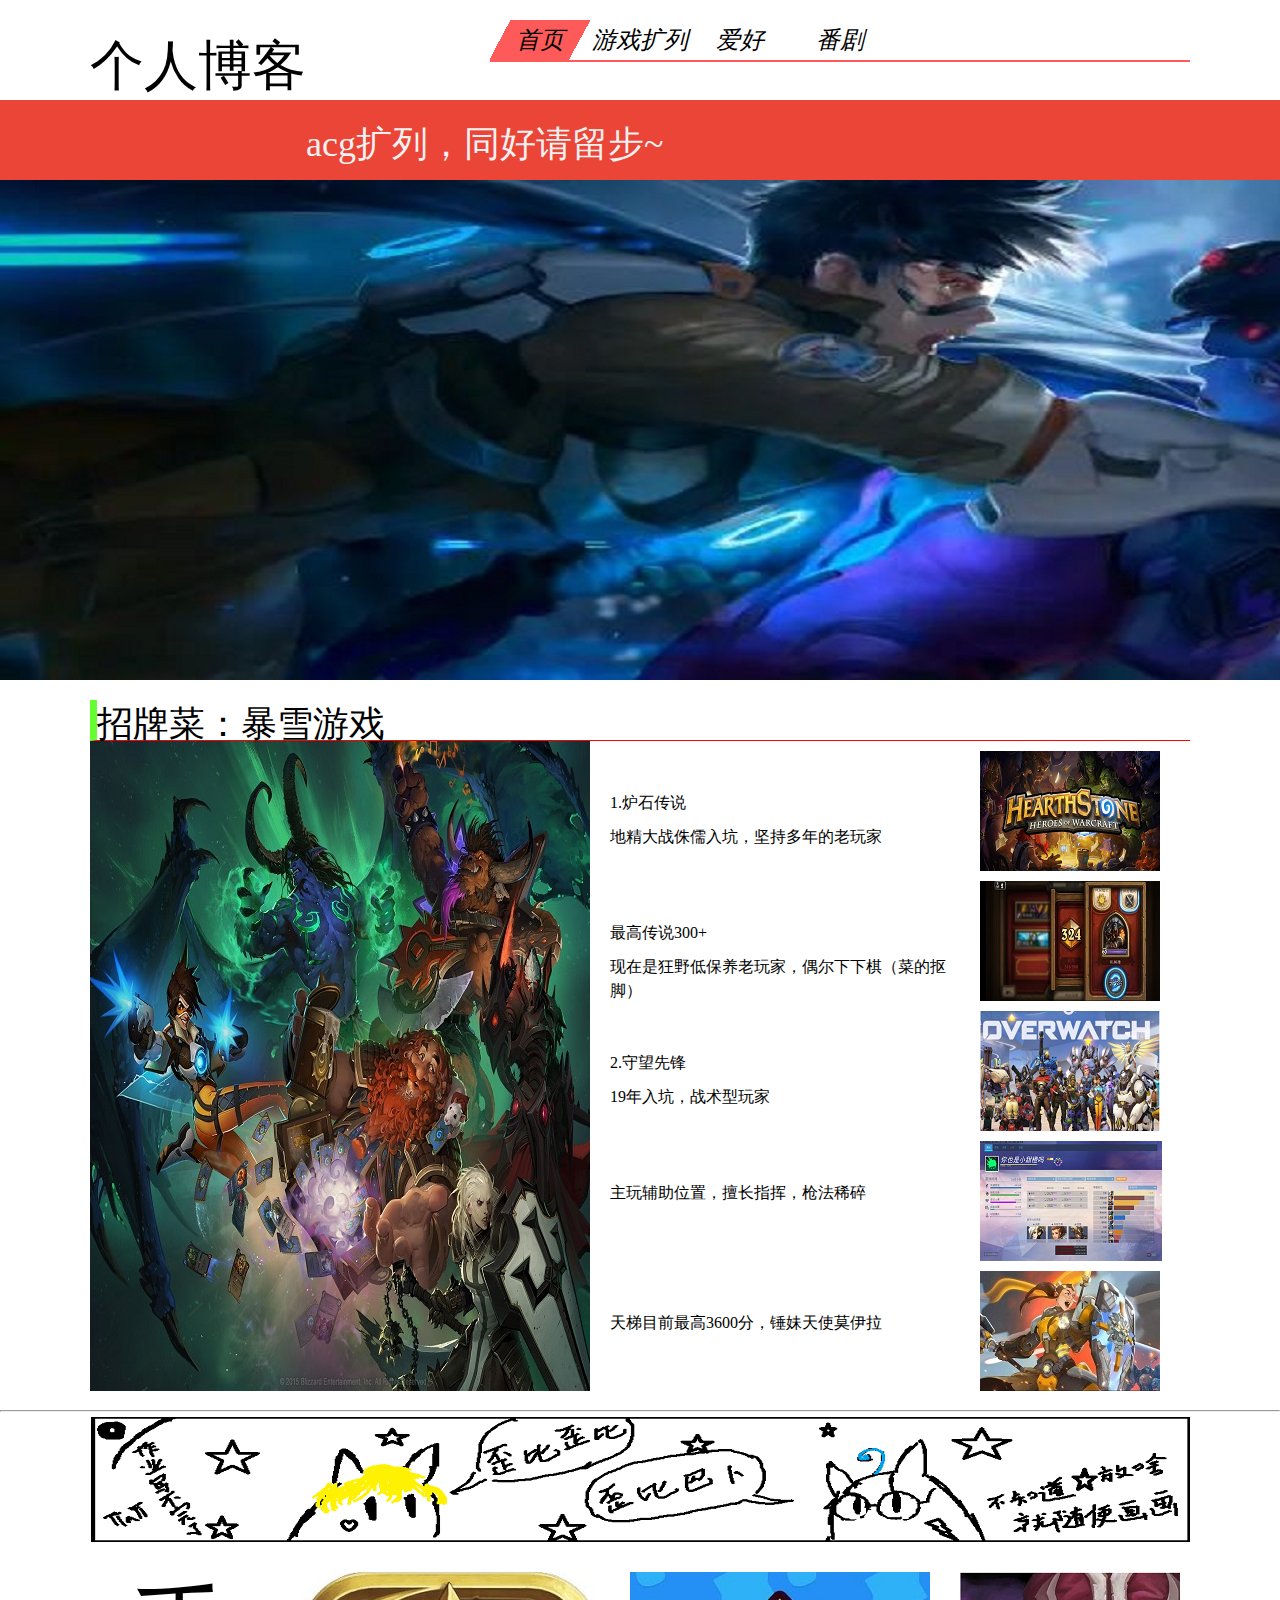
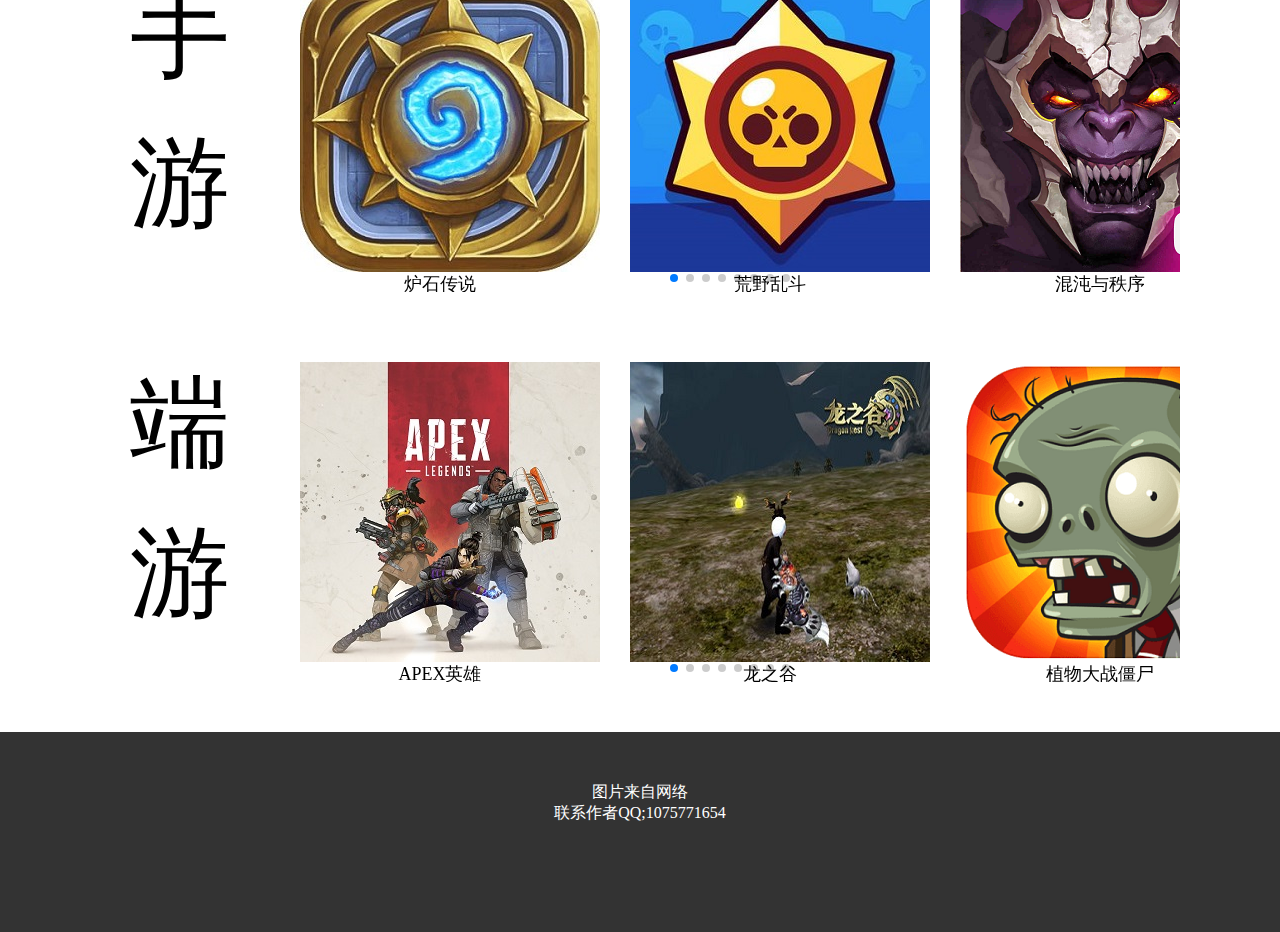
<file: html/xz.html>
<!DOCTYPE html PUBLIC "-//W3C//DTD XHTML 1.0 Transitional//EN" "http://www.w3.org/TR/xhtml1/DTD/xhtml1-transitional.dtd">
<html xmlns="http://www.w3.org/1999/xhtml">
<head>
<meta http-equiv="Content-Type" content="text/html; charset=utf-8" />
<title>游戏扩列</title>
<link href="../css/banner-style.css" rel="stylesheet" type="text/css" />
<style type="text/css">
#more-ms-text {
	height: 40px;
	width: 1100px;
	margin-right: auto;
	margin-bottom: 0px;
	margin-left: auto;
	border-bottom-width: 2px;
	border-left-width: 7px;
	border-bottom-style: solid;
	border-left-style: solid;
	border-bottom-color: #F00;
	border-left-color: #6F3;
}
.more-ms {
	height: 360px;
	width: 1100px;
	margin-right: auto;
	margin-left: auto;
	margin-bottom: 30px;
	margin-top: 10px;
}
.more-ms-img {
	height: 340px;
	width: 1080px;
	margin-top: 0px;
	margin-right: 10px;
	margin-bottom: 15px;
	margin-left: 10px;
}
.more-ms-img-left {
	float: left;
	height: 340px;
	width: 180px;
	margin-top: 0px;
	margin-bottom: 0px;
	margin-left: 0px;
}
.more-ms-img-right {
	margin: 0px;
	height: 340px;
	width: 900px;
	float: right;
}
.swiper-container {
      width: 100%;
      height: 100%;
    }
    .swiper-slide {
	text-align: center;
	font-size: 18px;
	background: #fff;
	width: 280px;
	display: -webkit-box;
	display: -ms-flexbox;
	display: -webkit-flex;
	display: flex;
	-webkit-box-pack: center;
	-ms-flex-pack: center;
	-webkit-justify-content: center;
	justify-content: center;
	-webkit-box-align: center;
	-ms-flex-align: center;
	-webkit-align-items: center;
	align-items: center;
	padding-top: 0px;
	margin-top: 0px;
	margin-left: 20px;
    }
.slide-img {
	padding: 0px;
	height: 300px;
	width: 280px;
	margin-top: 0px;
	margin-right: auto;
	margin-bottom: 0px;
	margin-left: auto;
}
.slide-text {
	height: 20px;
	width: 280px;
	margin-bottom: 0px;
	margin-right: auto;
	margin-left: auto;
}
	.swiper-slide:nth-child(1n) {
      width: 280px;
    }
	 .swiper-slide:nth-child(2n) {
      width: 280px;
    }
    .swiper-slide:nth-child(3n) {
      width: 280px;
    }
	.swiper-slide:nth-child(4n) {
      width: 280px;
    }
	 .swiper-slide:nth-child(5n) {
      width: 280px;
    }
    .swiper-slide:nth-child(6n) {
      width: 280px;
    }
	.swiper-slide:nth-child(7n) {
      width: 280px;
    }
	 .swiper-slide:nth-child(8n) {
      width: 280px;
    }
    .swiper-slide:nth-child(9n) {
      width: 280px;
    }
.more-ms .more-ms-img .more-ms-img-left h2{
	font-size: 100px;
	font-family: "微软雅黑";
	font-weight: lighter;
	margin-top: 15px;
	margin-left: 30px;
}
#down {
	margin-bottom: 80px;
}
</style>
<link href="../css/step.css" rel="stylesheet" type="text/css" />
<link href="../css/swiper.min.css" rel="stylesheet" type="text/css" />
</head>

<body>
  <div class="menus menus1">
      <h1>个人博客
      </h1>
      <ul>
        
        
          <div class="bg"></div>
          <li><span><a href="index.html" target="blank">首页</a></span></li>
          <li><span><a href="xz.html" target="blank">游戏扩列</a></span></li>
          <li><span><a href="dumplings.html" target="blank">爱好</a></span></li>
          <li><span><a href="drink.html">番剧</a></span></li>
  
          </ul>
        <div class="clear"></div>
    </div>
 
<script src="http://www.jq22.com/jquery/jquery-1.10.2.js"></script>
<script src="../js/index.js"></script>
<div class="banenr">
  <div class="banner-bg">
    <h3>acg扩列，同好请留步~</h3>
  </div></div>
  
<div class="banner-x"><img src="../images/gruel/banner.png" /></div>

<div class="zpc">
  <div id="zpc-text-line">招牌菜：暴雪游戏</div>
  <div id="zpc-content">
    <div id="zpc-content-00"><img  src="../images/gruel/00.jpg" /></div>
    <div id="zpc-content-step">
      <div id="step-img">
        <div class="step-img1"><img src="../images/gruel/01.png"/></div>
        <div class="step-img1"><img  src="../images/gruel/02.jpg" /></div>
        <div class="step-img1"><img  src="../images/gruel/03.jpg" /></div>
        <div class="step-img1"><img  src="../images/gruel/04.png" /></div>
        <div class="step-img1"><img  src="../images/gruel/05.png" /></div>
      </div>
      <div id="step-text">
        <div class="step-text">
          <p>1.炉石传说</p>
          <p>地精大战侏儒入坑，坚持多年的老玩家</p>
        </div>
        <div class="step-text">
          <p>最高传说300+</p>
          <p>现在是狂野低保养老玩家，偶尔下下棋（菜的抠脚）</p>
        </div>
          <div class="step-text">
            <p>2.守望先锋</p>
            <p>19年入坑，战术型玩家</p>
          </div>
        <div class="step-text">
          <p>主玩辅助位置，擅长指挥，枪法稀碎</p>
        </div>
        <div class="step-text">
          <p>天梯目前最高3600分，锤妹天使莫伊拉</p>
        </div>
     </div>
    </div>
  </div>
</div>
<hr />

<div class="jrcd"><img src="../images/index/jrms.png" /></div>
<div class="more-ms">
  <div class="more-ms-img">
    <div class="more-ms-img-left">
      <h2>手</h2>
      <h2>游</h2>
    </div>
    <div class="more-ms-img-right">
     <div class="swiper-container">
    <div class="swiper-wrapper">
      <div class="swiper-slide"><div class="slide-img"><img src="../images/gruel/x1.png" /> <div class="slide-text">炉石传说</div></div></div>
      <div class="swiper-slide"><div class="slide-img"><img src="../images/gruel/x2.png" /> <div class="slide-text">荒野乱斗</div></div></div>
      <div class="swiper-slide"><div class="slide-img"><img src="../images/gruel/x3.png" /> <div class="slide-text">混沌与秩序</div></div></div>
      <div class="swiper-slide"><div class="slide-img"><img src="../images/gruel/x4.jpg" /> <div class="slide-text">元气骑士</div></div></div>
      <div class="swiper-slide"><div class="slide-img"><img src="../images/gruel/x5.jpg" /> <div class="slide-text">月圆之夜</div></div></div>
      <div class="swiper-slide"><div class="slide-img"><img src="../images/gruel/x6.jpg" /> <div class="slide-text">和平精英</div></div></div>
      <div class="swiper-slide"><div class="slide-img"><img src="../images/gruel/x7.jpg" /> <div class="slide-text">摩尔庄园</div></div></div>
      <div class="swiper-slide"><div class="slide-img"><img src="../images/gruel/x8.jpg" /> <div class="slide-text">三国杀</div></div></div>
      <div class="swiper-slide"><div class="slide-img"><img src="../images/gruel/x9.jpg" /> <div class="slide-text">我的世界</div></div></div>
      
    </div>
    <!-- Add Pagination -->
    <div class="swiper-pagination"></div>
  </div>
    </div></div></div>

   <div class="more-ms">
  <div class="more-ms-img">
    <div class="more-ms-img-left">
      <h2>端</h2>
      <h2>游</h2>
    </div>
    <div class="more-ms-img-right">
     <div class="swiper-container">
    <div class="swiper-wrapper">
      <div class="swiper-slide"><div class="slide-img"><img src="../images/gruel/t1.jpg" /> <div class="slide-text">APEX英雄</div></div></div>
      <div class="swiper-slide"><div class="slide-img"><img src="../images/gruel/t2.jpg"/> <div class="slide-text">龙之谷</div></div></div>
      <div class="swiper-slide"><div class="slide-img"><img src="../images/gruel/t3.jpg" /> <div class="slide-text">植物大战僵尸</div></div></div>
      <div class="swiper-slide"><div class="slide-img"><img src="../images/gruel/t4.jpg" /> <div class="slide-text">糖豆人</div></div></div>
      <div class="swiper-slide"><div class="slide-img"><img src="../images/gruel/t5.jpg" /> <div class="slide-text">红色警戒</div></div></div>
      <div class="swiper-slide"><div class="slide-img"><img src="../images/gruel/t6.jpg" /> <div class="slide-text">英灵神殿</div></div></div>
      <div class="swiper-slide"><div class="slide-img"><img src="../images/gruel/t7.jpg" /> <div class="slide-text">口袋妖怪</div></div></div>
      <div class="swiper-slide"><div class="slide-img"><img src="../images/gruel/t8.jpg" /> <div class="slide-text">赛尔号</div></div></div>
      <div class="swiper-slide"><div class="slide-img"><img src="../images/gruel/t9.jpg" /> <div class="slide-text">龙斗士</div></div></div>
      
    </div>
    <!-- Add Pagination -->
    <div class="swiper-pagination"></div>
  </div>
    </div></div></div>
  <script src="../js/swiper.min.js"></script>
  <script>
    var swiper = new Swiper('.swiper-container', {
      slidesPerView: 'auto',
      spaceBetween: 30,
      pagination: {
        el: '.swiper-pagination',
        clickable: true,
      },
    });
  </script>
    
    
    
    
  </div>
    </div>
   
</div></div>
<footer>
  <div id="footer">

			<p>图片来自网络</p>
			<p>联系作者QQ;1075771654</p>
  </div>

</footer>



</body>
</html>
</file>
<file: css/banner-style.css>
@charset "utf-8";
/* CSS Document */


* {
    margin: 0;
    padding: 0;
}
a {
	color: #000;
	text-decoration: none;
}
.menus.menus1 h1 {
	vertical-align: sub;
	float: left;
	margin-top: 30px;
	font-size: 54px;
	text-transform: none;
	font-family: "华文行楷";
	font-weight: lighter;
	color：#000000;
}
.banenr {
	height: 80px;
	width: auto;
	background-color: #eb4537;
}
.banenr .banner-bg h3 {
	font-size: 36px;
	font-weight: lighter;
	float: left;
	margin-top: 20px;
	color: #f1f1f1;

}

.banner-bg {
	margin: auto;
	width: 1100px;
	height: 80px;
	padding-left: 0px;
}



li {
    list-style: none;
}
.clear {
    clear: both;
}
.menus {
	width: 1100px;
	margin-top: 0px;
	margin-right: auto;
	margin-bottom: 0px;
	margin-left: auto;
	height: 100px;
}
.menus ul {
	width: 700px;
	position: relative;
	float: right;
	margin-top: 20px;
	font-style: italic;
	border-bottom-width: 2px;
	border-bottom-style: solid;
	border-bottom-color: #ff5a5a;
}
.menus li {
	float: left;
	width: 100px;
	height: 40px;
	line-height: 40px;
	text-align: center;
	cursor: pointer;
	-webkit-transition: all 0.5s;
	-moz-transition: all 0.5s;
	-ms-transition: all 0.5s;
	-o-transition: all 0.5s;
	transition: all 0.5s;
	font-size: 24px;
}
.menus li:nth-child(2) {
    color: #fff;
}
.menus .bg {
	width: 100px;
	height: 40px;
	position:absolute;
	left: 0;
	top: 0;
	z-index: -1;
	-webkit-transition: all 0.5s;
	-moz-transition: all 0.5s;
	-ms-transition: all 0.5s;
	-o-transition: all 0.5s;
	transition: all 0.5s;
	background-image: url(../images/index/ban.png);
}

.tab {
    width: 750px;
    height: 500px;
    border: 1px solid #000;
    margin-top: 20px;
    font-size: 40px;
    line-height: 500px;
    text-align: center;
    color: #888;
    font-weight: bold;
    display: none;
}
.show {
    display: block;
}

#footer {
	text-align: center;
	vertical-align: middle;
	height: 150px;
	padding-top: 50px;
	color: #FFF;
	background-color: #333;
	font-size: 16px;
}
body {
	margin: 0px;
}
.zpc {
	padding: 10px;
	height: 700px;
	width: 1100px;
	margin-top: 10px;
	margin-right: auto;
	margin-left: auto;
}
#zpc-text-line {
	font-family: "微软雅黑";
	font-size: 36px;
	height: 40px;
	width: auto;
	border-left-width: 7px;
	border-left-style: solid;
	border-left-color: #6F3;
	border-bottom-width: 1px;
	border-bottom-style: solid;
	border-bottom-color: #F00;
	padding-bottom: 0px;
}
.banner-x{
	width:auto;
	height:500px;}
.jrcd {
	height: 125px;
	width: 1100px;
	margin-top: 5px;
	margin-right: auto;
	margin-bottom: 5px;
	margin-left: auto;
}
</file>
<file: css/step.css>
@charset "utf-8";
#zpc-content {
	height: 650px;
	width: auto;
	padding-top: 0px;
}
.step-text {
	height: 90px;
	width: 360px;
	margin-top: 10px;
	text-align: left;
	vertical-align: middle;
	padding-top: 30px;
	line-height: 24px;
}
.step-text p {
	margin: 10px;
}
.step-img1 {
	margin-top: 10px;
}
.step-img {
	height: 120px;
	width: 180px;
	margin-top: 10px;
	margin-left: 10px;
}
#zpc-content-00 {
	float: left;
	height: 650px;
	width: 500px;
	padding: 0px;
	margin-top: 0px;
}
#zpc-content-step {
	height: 650px;
	width: 580px;
	float: left;
	margin-top: 0px;
	margin-right: 10px;
	margin-bottom: 0px;
	margin-left: 10px;
}
#step-text {
	margin: 0px;
	height: 650px;
	width: 380px;
	float: left;
}
#step-img {
	height: 650px;
	width: 200px;
	margin-top: 0px;
	margin-bottom: 0px;
	float: right;
}/* CSS Document */
</file>
